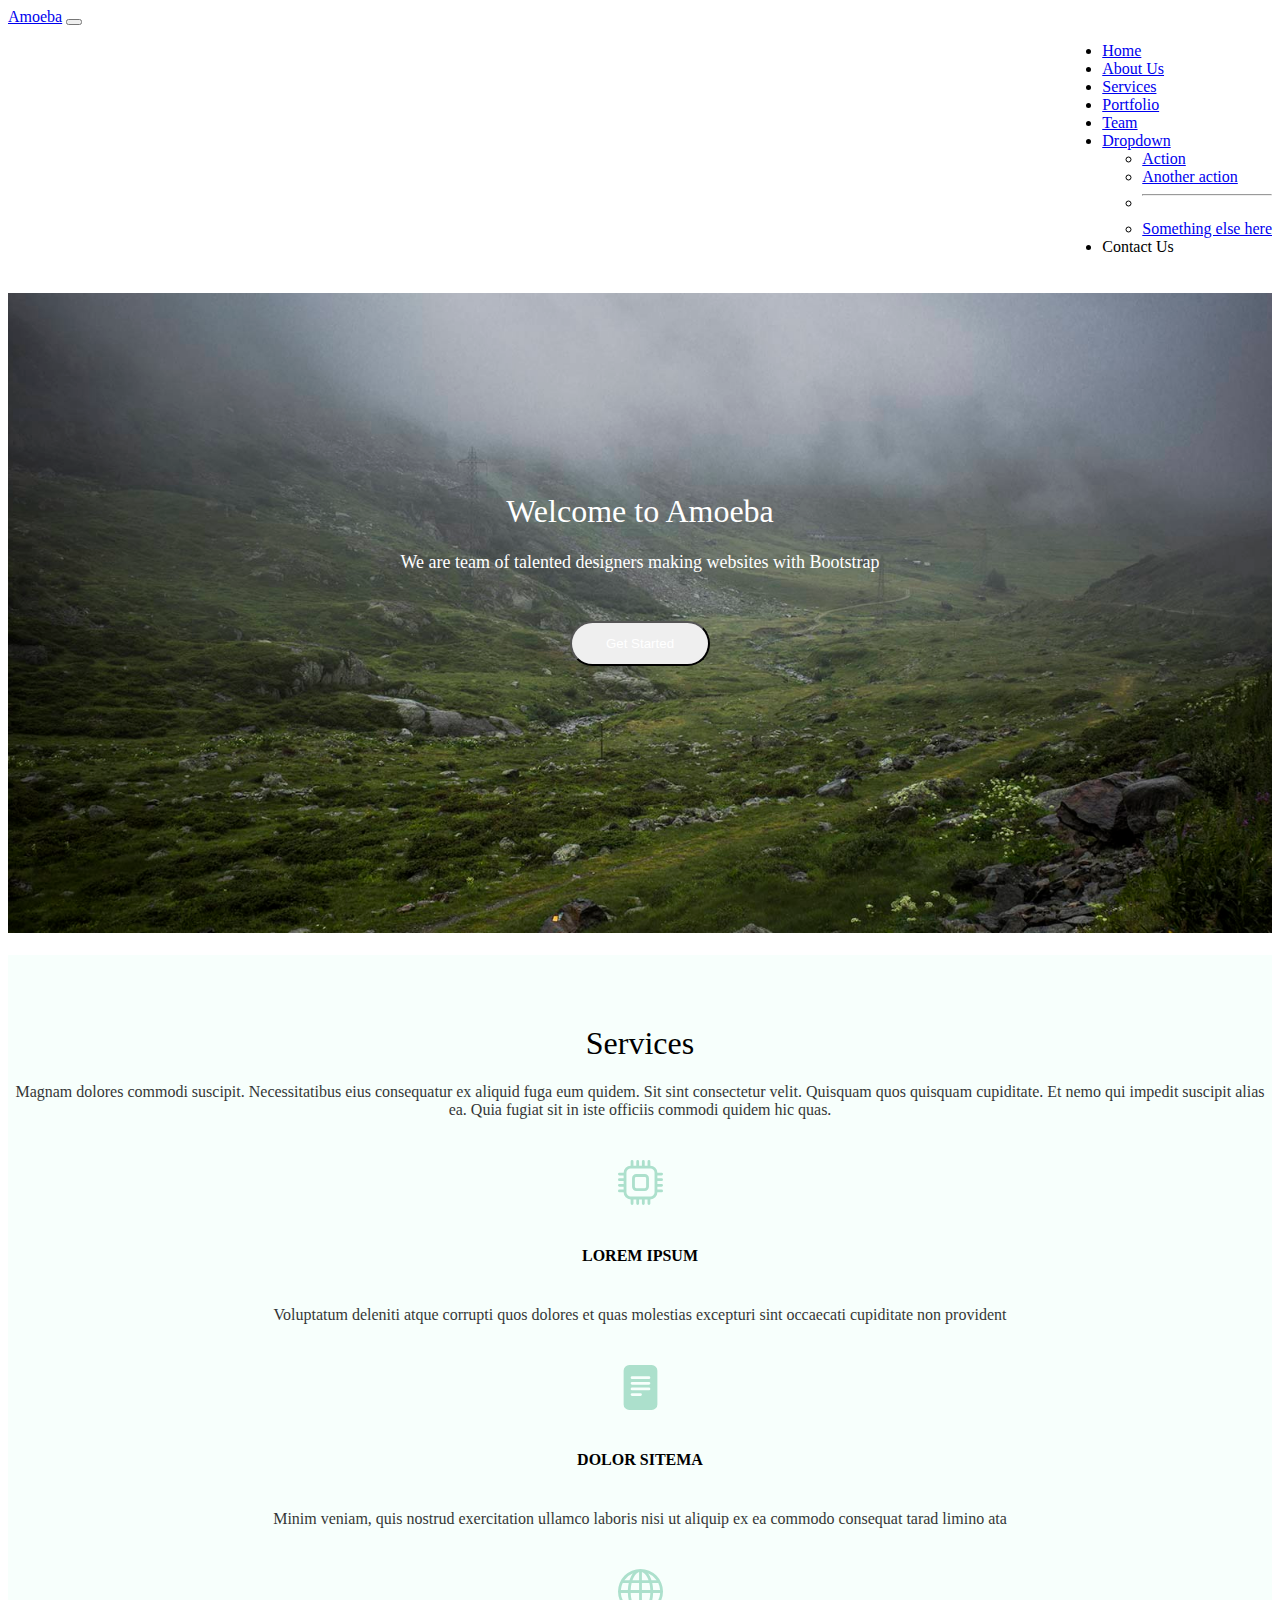
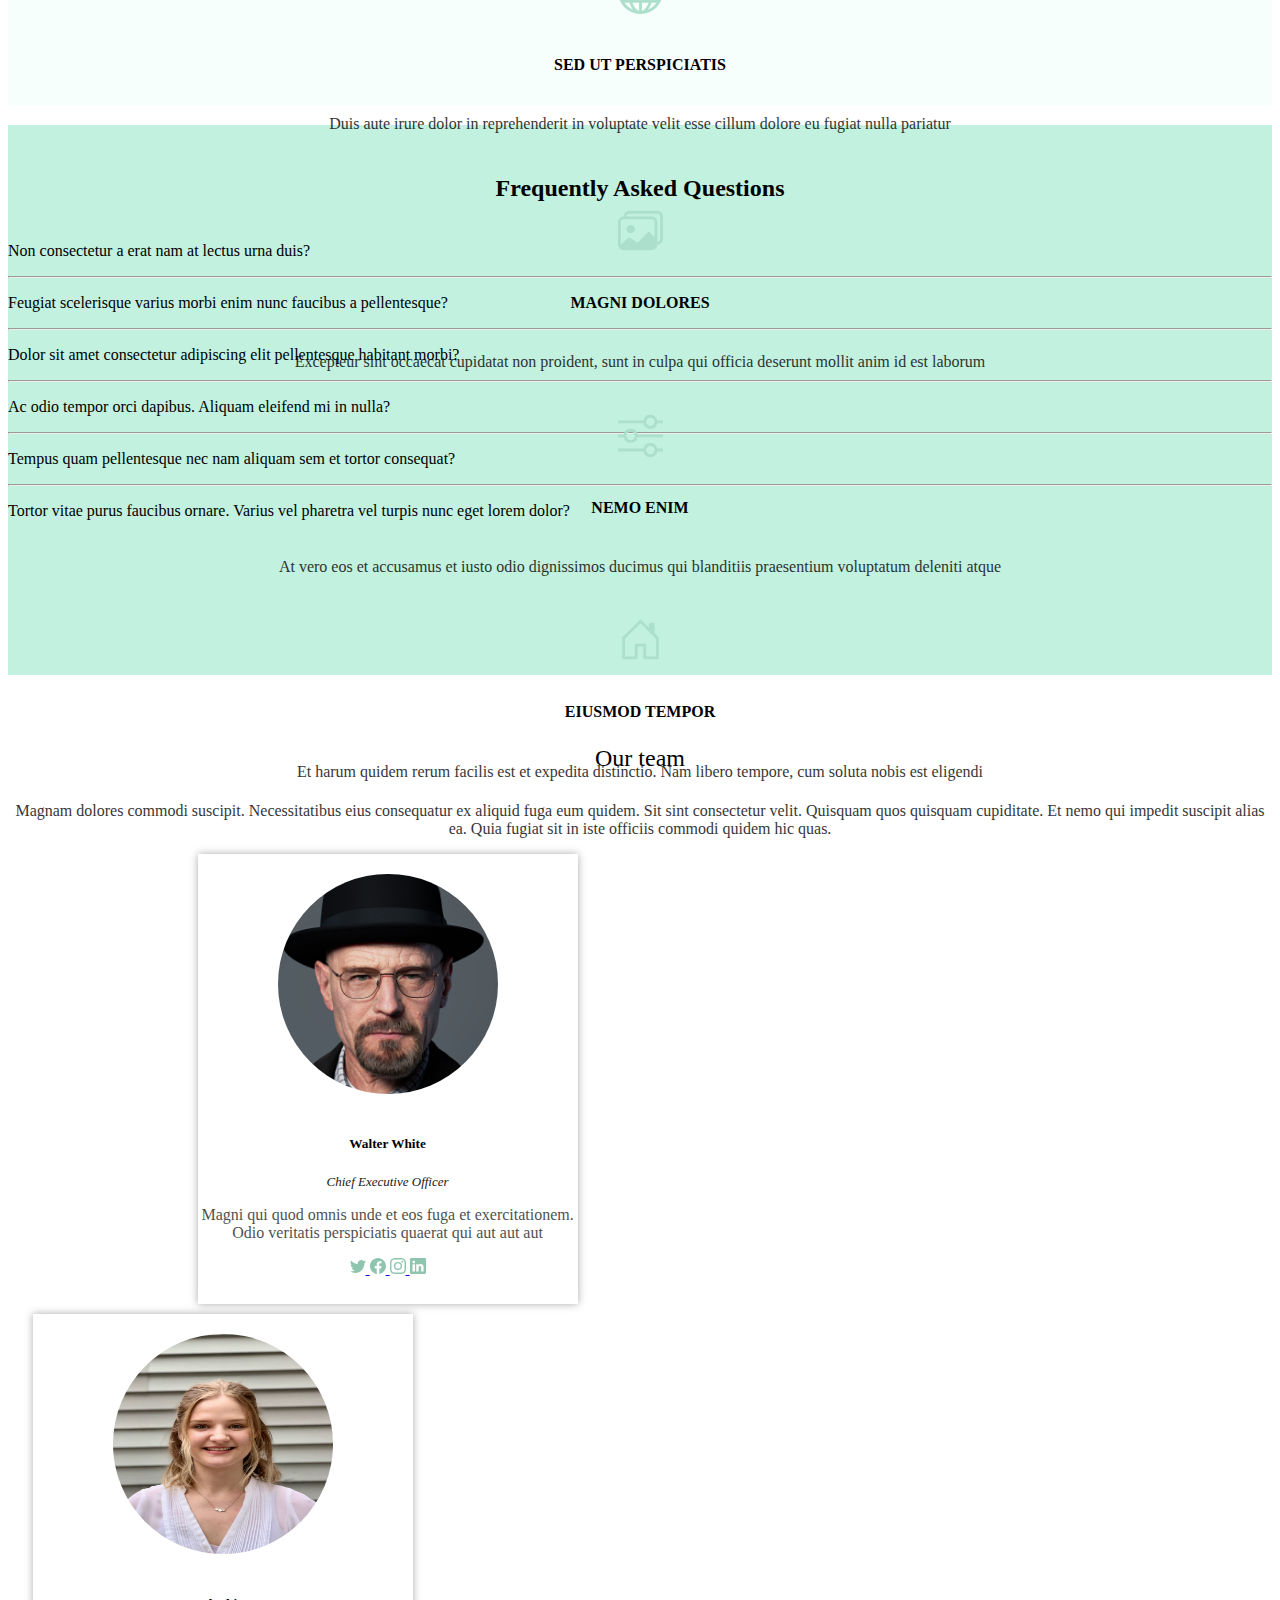
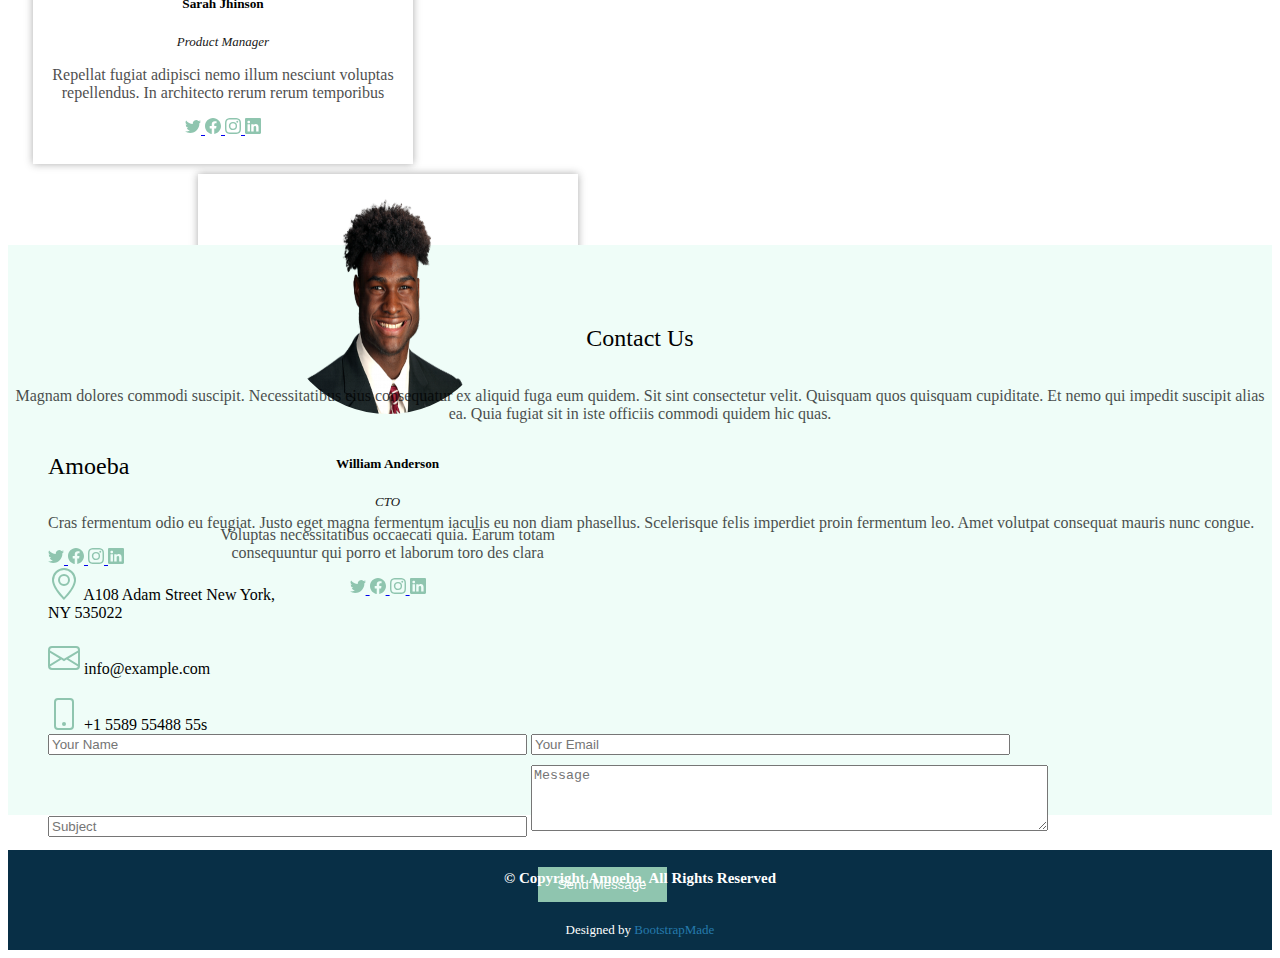
<file: examcode/index.html>
<html lang="en">
<head>
    <meta charset="UTF-8">
    <meta http-equiv="X-UA-Compatible" content="IE=edge">
    <meta name="viewport" content="width=device-width, initial-scale=1.0">
    <title>Document</title>
    <!-- CSS only -->
    <link href="https://cdn.jsdelivr.net/npm/bootstrap@5.2.0-beta1/dist/css/bootstrap.min.css" rel="stylesheet" integrity="sha384-0evHe/X+R7YkIZDRvuzKMRqM+OrBnVFBL6DOitfPri4tjfHxaWutUpFmBp4vmVor" crossorigin="anonymous">
    <!-- JavaScript Bundle with Popper -->
    <link rel="stylesheet" href="css/style.css">
</head>
<body>
    <header>
        <nav class="navbar navbar-expand-lg bg-success navbar-dark">
            <div class="container">
              <a class="navbar-brand" href="#">Amoeba</a>
              <button class="navbar-toggler" type="button" data-bs-toggle="collapse" data-bs-target="#navbarSupportedContent" aria-controls="navbarSupportedContent" aria-expanded="false" aria-label="Toggle navigation">
                <span class="navbar-toggler-icon"></span>
              </button>
              <div class="collapse navbar-collapse" id="navbarSupportedContent">
                <ul class="navbar-nav me-auto mb-2 mb-lg-0">
                  <li class="nav-item">
                    <a class="nav-link active" aria-current="page" href="#">Home</a>
                  </li>
                  <li class="nav-item">
                    <a class="nav-link" href="#">About Us</a>
                  </li>
                  <li class="nav-item">
                    <a class="nav-link" href="#">Services</a>
                  </li>
                  <li class="nav-item">
                    <a class="nav-link" href="#">Portfolio</a>
                  </li>
                  <li class="nav-item">
                    <a class="nav-link" href="#">Team</a>
                  </li>
                  <li class="nav-item dropdown">
                    <a class="nav-link dropdown-toggle" href="#" id="navbarDropdown" role="button" data-bs-toggle="dropdown" aria-expanded="false">
                      Dropdown
                    </a>
                    <ul class="dropdown-menu" aria-labelledby="navbarDropdown">
                      <li><a class="dropdown-item" href="#">Action</a></li>
                      <li><a class="dropdown-item" href="#">Another action</a></li>
                      <li><hr class="dropdown-divider"></li>
                      <li><a class="dropdown-item" href="#">Something else here</a></li>
                    </ul>
                  </li>
                  <li class="nav-item">
                    <a class="nav-link">Contact Us</a>
                  </li>
                </ul>
              </div>
            </div>
          </nav>
    </header>
    <section>
        <div class="line2">
            <h1>Welcome to Amoeba</h1>
            <p>We are team of talented designers making websites with Bootstrap</p>
            <button type="button" class="btn btn-outline-light">Get Started</button>
        </div>
    </section>
    <section>
        <div class="line3">
            <div class="container">
                <div class="row">
                    <h1>Services</h1>
                    <p>Magnam dolores commodi suscipit. Necessitatibus eius consequatur ex aliquid fuga eum quidem. Sit sint consectetur velit. Quisquam quos quisquam cupiditate. Et nemo qui impedit suscipit alias ea. Quia fugiat sit in iste officiis commodi quidem hic quas.</p>
                </div>
                <div class="row">
                    <div class="col">
                        <svg xmlns="http://www.w3.org/2000/svg" width="45" height="45" fill="currentColor" class="bi bi-cpu" viewBox="0 0 16 16">
                            <path d="M5 0a.5.5 0 0 1 .5.5V2h1V.5a.5.5 0 0 1 1 0V2h1V.5a.5.5 0 0 1 1 0V2h1V.5a.5.5 0 0 1 1 0V2A2.5 2.5 0 0 1 14 4.5h1.5a.5.5 0 0 1 0 1H14v1h1.5a.5.5 0 0 1 0 1H14v1h1.5a.5.5 0 0 1 0 1H14v1h1.5a.5.5 0 0 1 0 1H14a2.5 2.5 0 0 1-2.5 2.5v1.5a.5.5 0 0 1-1 0V14h-1v1.5a.5.5 0 0 1-1 0V14h-1v1.5a.5.5 0 0 1-1 0V14h-1v1.5a.5.5 0 0 1-1 0V14A2.5 2.5 0 0 1 2 11.5H.5a.5.5 0 0 1 0-1H2v-1H.5a.5.5 0 0 1 0-1H2v-1H.5a.5.5 0 0 1 0-1H2v-1H.5a.5.5 0 0 1 0-1H2A2.5 2.5 0 0 1 4.5 2V.5A.5.5 0 0 1 5 0zm-.5 3A1.5 1.5 0 0 0 3 4.5v7A1.5 1.5 0 0 0 4.5 13h7a1.5 1.5 0 0 0 1.5-1.5v-7A1.5 1.5 0 0 0 11.5 3h-7zM5 6.5A1.5 1.5 0 0 1 6.5 5h3A1.5 1.5 0 0 1 11 6.5v3A1.5 1.5 0 0 1 9.5 11h-3A1.5 1.5 0 0 1 5 9.5v-3zM6.5 6a.5.5 0 0 0-.5.5v3a.5.5 0 0 0 .5.5h3a.5.5 0 0 0 .5-.5v-3a.5.5 0 0 0-.5-.5h-3z"/>
                          </svg>
                          <h4>LOREM IPSUM</h4>
                          <p>Voluptatum deleniti atque corrupti quos dolores et quas molestias excepturi sint occaecati cupiditate non provident</p>
                    </div>
                    <div class="col">
                        <svg xmlns="http://www.w3.org/2000/svg" width="45" height="45" fill="currentColor" class="bi bi-file-text-fill" viewBox="0 0 16 16">
                            <path d="M12 0H4a2 2 0 0 0-2 2v12a2 2 0 0 0 2 2h8a2 2 0 0 0 2-2V2a2 2 0 0 0-2-2zM5 4h6a.5.5 0 0 1 0 1H5a.5.5 0 0 1 0-1zm-.5 2.5A.5.5 0 0 1 5 6h6a.5.5 0 0 1 0 1H5a.5.5 0 0 1-.5-.5zM5 8h6a.5.5 0 0 1 0 1H5a.5.5 0 0 1 0-1zm0 2h3a.5.5 0 0 1 0 1H5a.5.5 0 0 1 0-1z"/>
                          </svg>
                          <h4>DOLOR SITEMA</h4>
                          <p>Minim veniam, quis nostrud exercitation ullamco laboris nisi ut aliquip ex ea commodo consequat tarad limino ata</p>
                    </div>
                    <div class="col">
                        <svg xmlns="http://www.w3.org/2000/svg" width="45" height="45" fill="currentColor" class="bi bi-globe" viewBox="0 0 16 16">
                            <path d="M0 8a8 8 0 1 1 16 0A8 8 0 0 1 0 8zm7.5-6.923c-.67.204-1.335.82-1.887 1.855A7.97 7.97 0 0 0 5.145 4H7.5V1.077zM4.09 4a9.267 9.267 0 0 1 .64-1.539 6.7 6.7 0 0 1 .597-.933A7.025 7.025 0 0 0 2.255 4H4.09zm-.582 3.5c.03-.877.138-1.718.312-2.5H1.674a6.958 6.958 0 0 0-.656 2.5h2.49zM4.847 5a12.5 12.5 0 0 0-.338 2.5H7.5V5H4.847zM8.5 5v2.5h2.99a12.495 12.495 0 0 0-.337-2.5H8.5zM4.51 8.5a12.5 12.5 0 0 0 .337 2.5H7.5V8.5H4.51zm3.99 0V11h2.653c.187-.765.306-1.608.338-2.5H8.5zM5.145 12c.138.386.295.744.468 1.068.552 1.035 1.218 1.65 1.887 1.855V12H5.145zm.182 2.472a6.696 6.696 0 0 1-.597-.933A9.268 9.268 0 0 1 4.09 12H2.255a7.024 7.024 0 0 0 3.072 2.472zM3.82 11a13.652 13.652 0 0 1-.312-2.5h-2.49c.062.89.291 1.733.656 2.5H3.82zm6.853 3.472A7.024 7.024 0 0 0 13.745 12H11.91a9.27 9.27 0 0 1-.64 1.539 6.688 6.688 0 0 1-.597.933zM8.5 12v2.923c.67-.204 1.335-.82 1.887-1.855.173-.324.33-.682.468-1.068H8.5zm3.68-1h2.146c.365-.767.594-1.61.656-2.5h-2.49a13.65 13.65 0 0 1-.312 2.5zm2.802-3.5a6.959 6.959 0 0 0-.656-2.5H12.18c.174.782.282 1.623.312 2.5h2.49zM11.27 2.461c.247.464.462.98.64 1.539h1.835a7.024 7.024 0 0 0-3.072-2.472c.218.284.418.598.597.933zM10.855 4a7.966 7.966 0 0 0-.468-1.068C9.835 1.897 9.17 1.282 8.5 1.077V4h2.355z"/>
                          </svg>
                          <h4>SED UT PERSPICIATIS</h4>
                          <p>Duis aute irure dolor in reprehenderit in voluptate velit esse cillum dolore eu fugiat nulla pariatur</p>
                    </div>
                </div>
                <div class="row row2">
                    <div class="col">
                        <svg xmlns="http://www.w3.org/2000/svg" width="45" height="45" fill="currentColor" class="bi bi-images" viewBox="0 0 16 16">
                            <path d="M4.502 9a1.5 1.5 0 1 0 0-3 1.5 1.5 0 0 0 0 3z"/>
                            <path d="M14.002 13a2 2 0 0 1-2 2h-10a2 2 0 0 1-2-2V5A2 2 0 0 1 2 3a2 2 0 0 1 2-2h10a2 2 0 0 1 2 2v8a2 2 0 0 1-1.998 2zM14 2H4a1 1 0 0 0-1 1h9.002a2 2 0 0 1 2 2v7A1 1 0 0 0 15 11V3a1 1 0 0 0-1-1zM2.002 4a1 1 0 0 0-1 1v8l2.646-2.354a.5.5 0 0 1 .63-.062l2.66 1.773 3.71-3.71a.5.5 0 0 1 .577-.094l1.777 1.947V5a1 1 0 0 0-1-1h-10z"/>
                          </svg>
                          <h4>MAGNI DOLORES</h4>
                          <p>Excepteur sint occaecat cupidatat non proident, sunt in culpa qui officia deserunt mollit anim id est laborum</p>
                    </div>
                    <div class="col">
                        <svg xmlns="http://www.w3.org/2000/svg" width="45" height="45" fill="currentColor" class="bi bi-sliders" viewBox="0 0 16 16">
                            <path fill-rule="evenodd" d="M11.5 2a1.5 1.5 0 1 0 0 3 1.5 1.5 0 0 0 0-3zM9.05 3a2.5 2.5 0 0 1 4.9 0H16v1h-2.05a2.5 2.5 0 0 1-4.9 0H0V3h9.05zM4.5 7a1.5 1.5 0 1 0 0 3 1.5 1.5 0 0 0 0-3zM2.05 8a2.5 2.5 0 0 1 4.9 0H16v1H6.95a2.5 2.5 0 0 1-4.9 0H0V8h2.05zm9.45 4a1.5 1.5 0 1 0 0 3 1.5 1.5 0 0 0 0-3zm-2.45 1a2.5 2.5 0 0 1 4.9 0H16v1h-2.05a2.5 2.5 0 0 1-4.9 0H0v-1h9.05z"/>
                          </svg>
                          <h4>NEMO ENIM</h4>
                          <p>At vero eos et accusamus et iusto odio dignissimos ducimus qui blanditiis praesentium voluptatum deleniti atque</p>
                    </div>
                    <div class="col">
                        <svg xmlns="http://www.w3.org/2000/svg" width="45" height="45" fill="currentColor" class="bi bi-house-door" viewBox="0 0 16 16">
                            <path d="M8.354 1.146a.5.5 0 0 0-.708 0l-6 6A.5.5 0 0 0 1.5 7.5v7a.5.5 0 0 0 .5.5h4.5a.5.5 0 0 0 .5-.5v-4h2v4a.5.5 0 0 0 .5.5H14a.5.5 0 0 0 .5-.5v-7a.5.5 0 0 0-.146-.354L13 5.793V2.5a.5.5 0 0 0-.5-.5h-1a.5.5 0 0 0-.5.5v1.293L8.354 1.146zM2.5 14V7.707l5.5-5.5 5.5 5.5V14H10v-4a.5.5 0 0 0-.5-.5h-3a.5.5 0 0 0-.5.5v4H2.5z"/>
                          </svg>
                          <h4>EIUSMOD TEMPOR</h4>
                          <p>Et harum quidem rerum facilis est et expedita distinctio. Nam libero tempore, cum soluta nobis est eligendi</p>
                    </div>
                </div>
            </div>
        </div>
    </section>
    <section>
      <div class="line4">
        <div class="container">
          <div class="row">
            <h2>Frequently Asked Questions</h2>
            <p>Non consectetur a erat nam at lectus urna duis?</p><hr>
            <p>Feugiat scelerisque varius morbi enim nunc faucibus a pellentesque?</p><hr>
            <p>Dolor sit amet consectetur adipiscing elit pellentesque habitant morbi?</p><hr>
            <p>Ac odio tempor orci dapibus. Aliquam eleifend mi in nulla?</p><hr>
            <p>Tempus quam pellentesque nec nam aliquam sem et tortor consequat?</p><hr>
            <p>Tortor vitae purus faucibus ornare. Varius vel pharetra vel turpis nunc eget lorem dolor?</p>
          </div>
        </div>
      </div>
    </section>
    <section>
        <div class="line5">
            <div class="container">
                <div class="row">
                    <h2>Our team</h2>
                    <p>Magnam dolores commodi suscipit. Necessitatibus eius consequatur ex aliquid fuga eum quidem. Sit sint consectetur velit. Quisquam quos quisquam cupiditate. Et nemo qui impedit suscipit alias ea. Quia fugiat sit in iste officiis commodi quidem hic quas.</p>
                </div>
                <div class="row">
                        <div class="cards card1">
                            <img src="images/walter.jpg" alt="">
                            <h5>Walter White</h5>
                            <i>Chief Executive Officer</i>
                            <p>Magni qui quod omnis unde et eos fuga et exercitationem. Odio veritatis perspiciatis quaerat qui aut aut aut</p>
                            <a href="#">
                                <svg xmlns="http://www.w3.org/2000/svg" width="16" height="16" fill="currentColor" class="bi bi-twitter" viewBox="0 0 16 16">
                                    <path d="M5.026 15c6.038 0 9.341-5.003 9.341-9.334 0-.14 0-.282-.006-.422A6.685 6.685 0 0 0 16 3.542a6.658 6.658 0 0 1-1.889.518 3.301 3.301 0 0 0 1.447-1.817 6.533 6.533 0 0 1-2.087.793A3.286 3.286 0 0 0 7.875 6.03a9.325 9.325 0 0 1-6.767-3.429 3.289 3.289 0 0 0 1.018 4.382A3.323 3.323 0 0 1 .64 6.575v.045a3.288 3.288 0 0 0 2.632 3.218 3.203 3.203 0 0 1-.865.115 3.23 3.23 0 0 1-.614-.057 3.283 3.283 0 0 0 3.067 2.277A6.588 6.588 0 0 1 .78 13.58a6.32 6.32 0 0 1-.78-.045A9.344 9.344 0 0 0 5.026 15z"/>
                                  </svg>
                            </a>
                            <a href="#">
                                <svg xmlns="http://www.w3.org/2000/svg" width="16" height="16" fill="currentColor" class="bi bi-facebook" viewBox="0 0 16 16">
                                    <path d="M16 8.049c0-4.446-3.582-8.05-8-8.05C3.58 0-.002 3.603-.002 8.05c0 4.017 2.926 7.347 6.75 7.951v-5.625h-2.03V8.05H6.75V6.275c0-2.017 1.195-3.131 3.022-3.131.876 0 1.791.157 1.791.157v1.98h-1.009c-.993 0-1.303.621-1.303 1.258v1.51h2.218l-.354 2.326H9.25V16c3.824-.604 6.75-3.934 6.75-7.951z"/>
                                  </svg>
                            </a>
                            <a href="#">
                                <svg xmlns="http://www.w3.org/2000/svg" width="16" height="16" fill="currentColor" class="bi bi-instagram" viewBox="0 0 16 16">
                                    <path d="M8 0C5.829 0 5.556.01 4.703.048 3.85.088 3.269.222 2.76.42a3.917 3.917 0 0 0-1.417.923A3.927 3.927 0 0 0 .42 2.76C.222 3.268.087 3.85.048 4.7.01 5.555 0 5.827 0 8.001c0 2.172.01 2.444.048 3.297.04.852.174 1.433.372 1.942.205.526.478.972.923 1.417.444.445.89.719 1.416.923.51.198 1.09.333 1.942.372C5.555 15.99 5.827 16 8 16s2.444-.01 3.298-.048c.851-.04 1.434-.174 1.943-.372a3.916 3.916 0 0 0 1.416-.923c.445-.445.718-.891.923-1.417.197-.509.332-1.09.372-1.942C15.99 10.445 16 10.173 16 8s-.01-2.445-.048-3.299c-.04-.851-.175-1.433-.372-1.941a3.926 3.926 0 0 0-.923-1.417A3.911 3.911 0 0 0 13.24.42c-.51-.198-1.092-.333-1.943-.372C10.443.01 10.172 0 7.998 0h.003zm-.717 1.442h.718c2.136 0 2.389.007 3.232.046.78.035 1.204.166 1.486.275.373.145.64.319.92.599.28.28.453.546.598.92.11.281.24.705.275 1.485.039.843.047 1.096.047 3.231s-.008 2.389-.047 3.232c-.035.78-.166 1.203-.275 1.485a2.47 2.47 0 0 1-.599.919c-.28.28-.546.453-.92.598-.28.11-.704.24-1.485.276-.843.038-1.096.047-3.232.047s-2.39-.009-3.233-.047c-.78-.036-1.203-.166-1.485-.276a2.478 2.478 0 0 1-.92-.598 2.48 2.48 0 0 1-.6-.92c-.109-.281-.24-.705-.275-1.485-.038-.843-.046-1.096-.046-3.233 0-2.136.008-2.388.046-3.231.036-.78.166-1.204.276-1.486.145-.373.319-.64.599-.92.28-.28.546-.453.92-.598.282-.11.705-.24 1.485-.276.738-.034 1.024-.044 2.515-.045v.002zm4.988 1.328a.96.96 0 1 0 0 1.92.96.96 0 0 0 0-1.92zm-4.27 1.122a4.109 4.109 0 1 0 0 8.217 4.109 4.109 0 0 0 0-8.217zm0 1.441a2.667 2.667 0 1 1 0 5.334 2.667 2.667 0 0 1 0-5.334z"/>
                                  </svg>
                            </a>
                            <a href="#">
                                <svg xmlns="http://www.w3.org/2000/svg" width="16" height="16" fill="currentColor" class="bi bi-linkedin" viewBox="0 0 16 16">
                                    <path d="M0 1.146C0 .513.526 0 1.175 0h13.65C15.474 0 16 .513 16 1.146v13.708c0 .633-.526 1.146-1.175 1.146H1.175C.526 16 0 15.487 0 14.854V1.146zm4.943 12.248V6.169H2.542v7.225h2.401zm-1.2-8.212c.837 0 1.358-.554 1.358-1.248-.015-.709-.52-1.248-1.342-1.248-.822 0-1.359.54-1.359 1.248 0 .694.521 1.248 1.327 1.248h.016zm4.908 8.212V9.359c0-.216.016-.432.08-.586.173-.431.568-.878 1.232-.878.869 0 1.216.662 1.216 1.634v3.865h2.401V9.25c0-2.22-1.184-3.252-2.764-3.252-1.274 0-1.845.7-2.165 1.193v.025h-.016a5.54 5.54 0 0 1 .016-.025V6.169h-2.4c.03.678 0 7.225 0 7.225h2.4z"/>
                                  </svg>
                            </a>
                        </div>
                        <div class="cards card2">
                            <img src="images/sarah.jpeg" alt="">
                            <h5>Sarah Jhinson</h5>
                            <i>Product Manager</i>
                            <p>Repellat fugiat adipisci nemo illum nesciunt voluptas repellendus. In architecto rerum rerum temporibus</p>
                            <a href="#">
                                <svg xmlns="http://www.w3.org/2000/svg" width="16" height="16" fill="currentColor" class="bi bi-twitter" viewBox="0 0 16 16">
                                    <path d="M5.026 15c6.038 0 9.341-5.003 9.341-9.334 0-.14 0-.282-.006-.422A6.685 6.685 0 0 0 16 3.542a6.658 6.658 0 0 1-1.889.518 3.301 3.301 0 0 0 1.447-1.817 6.533 6.533 0 0 1-2.087.793A3.286 3.286 0 0 0 7.875 6.03a9.325 9.325 0 0 1-6.767-3.429 3.289 3.289 0 0 0 1.018 4.382A3.323 3.323 0 0 1 .64 6.575v.045a3.288 3.288 0 0 0 2.632 3.218 3.203 3.203 0 0 1-.865.115 3.23 3.23 0 0 1-.614-.057 3.283 3.283 0 0 0 3.067 2.277A6.588 6.588 0 0 1 .78 13.58a6.32 6.32 0 0 1-.78-.045A9.344 9.344 0 0 0 5.026 15z"/>
                                  </svg>
                            </a>
                            <a href="#">
                                <svg xmlns="http://www.w3.org/2000/svg" width="16" height="16" fill="currentColor" class="bi bi-facebook" viewBox="0 0 16 16">
                                    <path d="M16 8.049c0-4.446-3.582-8.05-8-8.05C3.58 0-.002 3.603-.002 8.05c0 4.017 2.926 7.347 6.75 7.951v-5.625h-2.03V8.05H6.75V6.275c0-2.017 1.195-3.131 3.022-3.131.876 0 1.791.157 1.791.157v1.98h-1.009c-.993 0-1.303.621-1.303 1.258v1.51h2.218l-.354 2.326H9.25V16c3.824-.604 6.75-3.934 6.75-7.951z"/>
                                  </svg>
                            </a>
                            <a href="#">
                                <svg xmlns="http://www.w3.org/2000/svg" width="16" height="16" fill="currentColor" class="bi bi-instagram" viewBox="0 0 16 16">
                                    <path d="M8 0C5.829 0 5.556.01 4.703.048 3.85.088 3.269.222 2.76.42a3.917 3.917 0 0 0-1.417.923A3.927 3.927 0 0 0 .42 2.76C.222 3.268.087 3.85.048 4.7.01 5.555 0 5.827 0 8.001c0 2.172.01 2.444.048 3.297.04.852.174 1.433.372 1.942.205.526.478.972.923 1.417.444.445.89.719 1.416.923.51.198 1.09.333 1.942.372C5.555 15.99 5.827 16 8 16s2.444-.01 3.298-.048c.851-.04 1.434-.174 1.943-.372a3.916 3.916 0 0 0 1.416-.923c.445-.445.718-.891.923-1.417.197-.509.332-1.09.372-1.942C15.99 10.445 16 10.173 16 8s-.01-2.445-.048-3.299c-.04-.851-.175-1.433-.372-1.941a3.926 3.926 0 0 0-.923-1.417A3.911 3.911 0 0 0 13.24.42c-.51-.198-1.092-.333-1.943-.372C10.443.01 10.172 0 7.998 0h.003zm-.717 1.442h.718c2.136 0 2.389.007 3.232.046.78.035 1.204.166 1.486.275.373.145.64.319.92.599.28.28.453.546.598.92.11.281.24.705.275 1.485.039.843.047 1.096.047 3.231s-.008 2.389-.047 3.232c-.035.78-.166 1.203-.275 1.485a2.47 2.47 0 0 1-.599.919c-.28.28-.546.453-.92.598-.28.11-.704.24-1.485.276-.843.038-1.096.047-3.232.047s-2.39-.009-3.233-.047c-.78-.036-1.203-.166-1.485-.276a2.478 2.478 0 0 1-.92-.598 2.48 2.48 0 0 1-.6-.92c-.109-.281-.24-.705-.275-1.485-.038-.843-.046-1.096-.046-3.233 0-2.136.008-2.388.046-3.231.036-.78.166-1.204.276-1.486.145-.373.319-.64.599-.92.28-.28.546-.453.92-.598.282-.11.705-.24 1.485-.276.738-.034 1.024-.044 2.515-.045v.002zm4.988 1.328a.96.96 0 1 0 0 1.92.96.96 0 0 0 0-1.92zm-4.27 1.122a4.109 4.109 0 1 0 0 8.217 4.109 4.109 0 0 0 0-8.217zm0 1.441a2.667 2.667 0 1 1 0 5.334 2.667 2.667 0 0 1 0-5.334z"/>
                                  </svg>
                            </a>
                            <a href="#">
                                <svg xmlns="http://www.w3.org/2000/svg" width="16" height="16" fill="currentColor" class="bi bi-linkedin" viewBox="0 0 16 16">
                                    <path d="M0 1.146C0 .513.526 0 1.175 0h13.65C15.474 0 16 .513 16 1.146v13.708c0 .633-.526 1.146-1.175 1.146H1.175C.526 16 0 15.487 0 14.854V1.146zm4.943 12.248V6.169H2.542v7.225h2.401zm-1.2-8.212c.837 0 1.358-.554 1.358-1.248-.015-.709-.52-1.248-1.342-1.248-.822 0-1.359.54-1.359 1.248 0 .694.521 1.248 1.327 1.248h.016zm4.908 8.212V9.359c0-.216.016-.432.08-.586.173-.431.568-.878 1.232-.878.869 0 1.216.662 1.216 1.634v3.865h2.401V9.25c0-2.22-1.184-3.252-2.764-3.252-1.274 0-1.845.7-2.165 1.193v.025h-.016a5.54 5.54 0 0 1 .016-.025V6.169h-2.4c.03.678 0 7.225 0 7.225h2.4z"/>
                                  </svg>
                            </a>
                        </div>
                        <div class="cards card3">
                            <img src="images/alabama.png" alt="">
                            <h5>William Anderson</h5>
                            <i>CTO</i>
                            <p>Voluptas necessitatibus occaecati quia. Earum totam consequuntur qui porro et laborum toro des clara</p>
                            <a href="#">
                                <svg xmlns="http://www.w3.org/2000/svg" width="16" height="16" fill="currentColor" class="bi bi-twitter" viewBox="0 0 16 16">
                                    <path d="M5.026 15c6.038 0 9.341-5.003 9.341-9.334 0-.14 0-.282-.006-.422A6.685 6.685 0 0 0 16 3.542a6.658 6.658 0 0 1-1.889.518 3.301 3.301 0 0 0 1.447-1.817 6.533 6.533 0 0 1-2.087.793A3.286 3.286 0 0 0 7.875 6.03a9.325 9.325 0 0 1-6.767-3.429 3.289 3.289 0 0 0 1.018 4.382A3.323 3.323 0 0 1 .64 6.575v.045a3.288 3.288 0 0 0 2.632 3.218 3.203 3.203 0 0 1-.865.115 3.23 3.23 0 0 1-.614-.057 3.283 3.283 0 0 0 3.067 2.277A6.588 6.588 0 0 1 .78 13.58a6.32 6.32 0 0 1-.78-.045A9.344 9.344 0 0 0 5.026 15z"/>
                                  </svg>
                            </a>
                            <a href="#">
                                <svg xmlns="http://www.w3.org/2000/svg" width="16" height="16" fill="currentColor" class="bi bi-facebook" viewBox="0 0 16 16">
                                    <path d="M16 8.049c0-4.446-3.582-8.05-8-8.05C3.58 0-.002 3.603-.002 8.05c0 4.017 2.926 7.347 6.75 7.951v-5.625h-2.03V8.05H6.75V6.275c0-2.017 1.195-3.131 3.022-3.131.876 0 1.791.157 1.791.157v1.98h-1.009c-.993 0-1.303.621-1.303 1.258v1.51h2.218l-.354 2.326H9.25V16c3.824-.604 6.75-3.934 6.75-7.951z"/>
                                  </svg>
                            </a>
                            <a href="#">
                                <svg xmlns="http://www.w3.org/2000/svg" width="16" height="16" fill="currentColor" class="bi bi-instagram" viewBox="0 0 16 16">
                                    <path d="M8 0C5.829 0 5.556.01 4.703.048 3.85.088 3.269.222 2.76.42a3.917 3.917 0 0 0-1.417.923A3.927 3.927 0 0 0 .42 2.76C.222 3.268.087 3.85.048 4.7.01 5.555 0 5.827 0 8.001c0 2.172.01 2.444.048 3.297.04.852.174 1.433.372 1.942.205.526.478.972.923 1.417.444.445.89.719 1.416.923.51.198 1.09.333 1.942.372C5.555 15.99 5.827 16 8 16s2.444-.01 3.298-.048c.851-.04 1.434-.174 1.943-.372a3.916 3.916 0 0 0 1.416-.923c.445-.445.718-.891.923-1.417.197-.509.332-1.09.372-1.942C15.99 10.445 16 10.173 16 8s-.01-2.445-.048-3.299c-.04-.851-.175-1.433-.372-1.941a3.926 3.926 0 0 0-.923-1.417A3.911 3.911 0 0 0 13.24.42c-.51-.198-1.092-.333-1.943-.372C10.443.01 10.172 0 7.998 0h.003zm-.717 1.442h.718c2.136 0 2.389.007 3.232.046.78.035 1.204.166 1.486.275.373.145.64.319.92.599.28.28.453.546.598.92.11.281.24.705.275 1.485.039.843.047 1.096.047 3.231s-.008 2.389-.047 3.232c-.035.78-.166 1.203-.275 1.485a2.47 2.47 0 0 1-.599.919c-.28.28-.546.453-.92.598-.28.11-.704.24-1.485.276-.843.038-1.096.047-3.232.047s-2.39-.009-3.233-.047c-.78-.036-1.203-.166-1.485-.276a2.478 2.478 0 0 1-.92-.598 2.48 2.48 0 0 1-.6-.92c-.109-.281-.24-.705-.275-1.485-.038-.843-.046-1.096-.046-3.233 0-2.136.008-2.388.046-3.231.036-.78.166-1.204.276-1.486.145-.373.319-.64.599-.92.28-.28.546-.453.92-.598.282-.11.705-.24 1.485-.276.738-.034 1.024-.044 2.515-.045v.002zm4.988 1.328a.96.96 0 1 0 0 1.92.96.96 0 0 0 0-1.92zm-4.27 1.122a4.109 4.109 0 1 0 0 8.217 4.109 4.109 0 0 0 0-8.217zm0 1.441a2.667 2.667 0 1 1 0 5.334 2.667 2.667 0 0 1 0-5.334z"/>
                                  </svg>
                            </a>
                            <a href="#">
                                <svg xmlns="http://www.w3.org/2000/svg" width="16" height="16" fill="currentColor" class="bi bi-linkedin" viewBox="0 0 16 16">
                                    <path d="M0 1.146C0 .513.526 0 1.175 0h13.65C15.474 0 16 .513 16 1.146v13.708c0 .633-.526 1.146-1.175 1.146H1.175C.526 16 0 15.487 0 14.854V1.146zm4.943 12.248V6.169H2.542v7.225h2.401zm-1.2-8.212c.837 0 1.358-.554 1.358-1.248-.015-.709-.52-1.248-1.342-1.248-.822 0-1.359.54-1.359 1.248 0 .694.521 1.248 1.327 1.248h.016zm4.908 8.212V9.359c0-.216.016-.432.08-.586.173-.431.568-.878 1.232-.878.869 0 1.216.662 1.216 1.634v3.865h2.401V9.25c0-2.22-1.184-3.252-2.764-3.252-1.274 0-1.845.7-2.165 1.193v.025h-.016a5.54 5.54 0 0 1 .016-.025V6.169h-2.4c.03.678 0 7.225 0 7.225h2.4z"/>
                                  </svg>
                            </a>
                        </div>
                </div>
            </div>
        </div>
    </section>

    <footer>
      <div class="line6">
          <div class="container">
              <div class="row main-text">
                  <h2>Contact Us</h2>
                  <p>Magnam dolores commodi suscipit. Necessitatibus eius consequatur ex aliquid fuga eum quidem. Sit sint consectetur velit. Quisquam quos quisquam cupiditate. Et nemo qui impedit suscipit alias ea. Quia fugiat sit in iste officiis commodi quidem hic quas.</p>
              </div>
              <div class="row">
                  <div class="col col-4">
                      <h2>Amoeba</h2>
                      <p>Cras fermentum odio eu feugiat. Justo eget magna fermentum iaculis eu non diam phasellus. Scelerisque felis imperdiet proin fermentum leo. Amet volutpat consequat mauris nunc congue.</p>
                      <a href="#">
                      <svg xmlns="http://www.w3.org/2000/svg" width="16" height="16" fill="currentColor" class="bi bi-twitter" viewBox="0 0 16 16">
                          <path d="M5.026 15c6.038 0 9.341-5.003 9.341-9.334 0-.14 0-.282-.006-.422A6.685 6.685 0 0 0 16 3.542a6.658 6.658 0 0 1-1.889.518 3.301 3.301 0 0 0 1.447-1.817 6.533 6.533 0 0 1-2.087.793A3.286 3.286 0 0 0 7.875 6.03a9.325 9.325 0 0 1-6.767-3.429 3.289 3.289 0 0 0 1.018 4.382A3.323 3.323 0 0 1 .64 6.575v.045a3.288 3.288 0 0 0 2.632 3.218 3.203 3.203 0 0 1-.865.115 3.23 3.23 0 0 1-.614-.057 3.283 3.283 0 0 0 3.067 2.277A6.588 6.588 0 0 1 .78 13.58a6.32 6.32 0 0 1-.78-.045A9.344 9.344 0 0 0 5.026 15z"/>
                        </svg>
                  </a>
                  <a href="#">
                      <svg xmlns="http://www.w3.org/2000/svg" width="16" height="16" fill="currentColor" class="bi bi-facebook" viewBox="0 0 16 16">
                          <path d="M16 8.049c0-4.446-3.582-8.05-8-8.05C3.58 0-.002 3.603-.002 8.05c0 4.017 2.926 7.347 6.75 7.951v-5.625h-2.03V8.05H6.75V6.275c0-2.017 1.195-3.131 3.022-3.131.876 0 1.791.157 1.791.157v1.98h-1.009c-.993 0-1.303.621-1.303 1.258v1.51h2.218l-.354 2.326H9.25V16c3.824-.604 6.75-3.934 6.75-7.951z"/>
                        </svg>
                  </a>
                  <a href="#">
                      <svg xmlns="http://www.w3.org/2000/svg" width="16" height="16" fill="currentColor" class="bi bi-instagram" viewBox="0 0 16 16">
                          <path d="M8 0C5.829 0 5.556.01 4.703.048 3.85.088 3.269.222 2.76.42a3.917 3.917 0 0 0-1.417.923A3.927 3.927 0 0 0 .42 2.76C.222 3.268.087 3.85.048 4.7.01 5.555 0 5.827 0 8.001c0 2.172.01 2.444.048 3.297.04.852.174 1.433.372 1.942.205.526.478.972.923 1.417.444.445.89.719 1.416.923.51.198 1.09.333 1.942.372C5.555 15.99 5.827 16 8 16s2.444-.01 3.298-.048c.851-.04 1.434-.174 1.943-.372a3.916 3.916 0 0 0 1.416-.923c.445-.445.718-.891.923-1.417.197-.509.332-1.09.372-1.942C15.99 10.445 16 10.173 16 8s-.01-2.445-.048-3.299c-.04-.851-.175-1.433-.372-1.941a3.926 3.926 0 0 0-.923-1.417A3.911 3.911 0 0 0 13.24.42c-.51-.198-1.092-.333-1.943-.372C10.443.01 10.172 0 7.998 0h.003zm-.717 1.442h.718c2.136 0 2.389.007 3.232.046.78.035 1.204.166 1.486.275.373.145.64.319.92.599.28.28.453.546.598.92.11.281.24.705.275 1.485.039.843.047 1.096.047 3.231s-.008 2.389-.047 3.232c-.035.78-.166 1.203-.275 1.485a2.47 2.47 0 0 1-.599.919c-.28.28-.546.453-.92.598-.28.11-.704.24-1.485.276-.843.038-1.096.047-3.232.047s-2.39-.009-3.233-.047c-.78-.036-1.203-.166-1.485-.276a2.478 2.478 0 0 1-.92-.598 2.48 2.48 0 0 1-.6-.92c-.109-.281-.24-.705-.275-1.485-.038-.843-.046-1.096-.046-3.233 0-2.136.008-2.388.046-3.231.036-.78.166-1.204.276-1.486.145-.373.319-.64.599-.92.28-.28.546-.453.92-.598.282-.11.705-.24 1.485-.276.738-.034 1.024-.044 2.515-.045v.002zm4.988 1.328a.96.96 0 1 0 0 1.92.96.96 0 0 0 0-1.92zm-4.27 1.122a4.109 4.109 0 1 0 0 8.217 4.109 4.109 0 0 0 0-8.217zm0 1.441a2.667 2.667 0 1 1 0 5.334 2.667 2.667 0 0 1 0-5.334z"/>
                        </svg>
                  </a>
                  <a href="#">
                      <svg xmlns="http://www.w3.org/2000/svg" width="16" height="16" fill="currentColor" class="bi bi-linkedin" viewBox="0 0 16 16">
                          <path d="M0 1.146C0 .513.526 0 1.175 0h13.65C15.474 0 16 .513 16 1.146v13.708c0 .633-.526 1.146-1.175 1.146H1.175C.526 16 0 15.487 0 14.854V1.146zm4.943 12.248V6.169H2.542v7.225h2.401zm-1.2-8.212c.837 0 1.358-.554 1.358-1.248-.015-.709-.52-1.248-1.342-1.248-.822 0-1.359.54-1.359 1.248 0 .694.521 1.248 1.327 1.248h.016zm4.908 8.212V9.359c0-.216.016-.432.08-.586.173-.431.568-.878 1.232-.878.869 0 1.216.662 1.216 1.634v3.865h2.401V9.25c0-2.22-1.184-3.252-2.764-3.252-1.274 0-1.845.7-2.165 1.193v.025h-.016a5.54 5.54 0 0 1 .016-.025V6.169h-2.4c.03.678 0 7.225 0 7.225h2.4z"/>
                        </svg>
                  </a>
                  </div>
                  <div class="col col-2">
                      <div class="lines">

                          <svg xmlns="http://www.w3.org/2000/svg" width="32" height="32" fill="currentColor" class="bi bi-geo-alt" viewBox="0 0 16 16">
                              <path d="M12.166 8.94c-.524 1.062-1.234 2.12-1.96 3.07A31.493 31.493 0 0 1 8 14.58a31.481 31.481 0 0 1-2.206-2.57c-.726-.95-1.436-2.008-1.96-3.07C3.304 7.867 3 6.862 3 6a5 5 0 0 1 10 0c0 .862-.305 1.867-.834 2.94zM8 16s6-5.686 6-10A6 6 0 0 0 2 6c0 4.314 6 10 6 10z"/>
                              <path d="M8 8a2 2 0 1 1 0-4 2 2 0 0 1 0 4zm0 1a3 3 0 1 0 0-6 3 3 0 0 0 0 6z"/>
                            </svg>
                            <span>A108 Adam Street New York, NY 535022</span>
                      </div>
                        <div class="lines lin2">
                            <svg xmlns="http://www.w3.org/2000/svg" width="32" height="32" fill="currentColor" class="bi bi-envelope" viewBox="0 0 16 16">
                              <path d="M0 4a2 2 0 0 1 2-2h12a2 2 0 0 1 2 2v8a2 2 0 0 1-2 2H2a2 2 0 0 1-2-2V4Zm2-1a1 1 0 0 0-1 1v.217l7 4.2 7-4.2V4a1 1 0 0 0-1-1H2Zm13 2.383-4.708 2.825L15 11.105V5.383Zm-.034 6.876-5.64-3.471L8 9.583l-1.326-.795-5.64 3.47A1 1 0 0 0 2 13h12a1 1 0 0 0 .966-.741ZM1 11.105l4.708-2.897L1 5.383v5.722Z"/>
                            </svg>
                            <span>info@example.com</span>
                            
                      </div>
                      <div class="lines">

                          <svg xmlns="http://www.w3.org/2000/svg" width="32" height="32" fill="currentColor" class="bi bi-phone" viewBox="0 0 16 16">
                            <path d="M11 1a1 1 0 0 1 1 1v12a1 1 0 0 1-1 1H5a1 1 0 0 1-1-1V2a1 1 0 0 1 1-1h6zM5 0a2 2 0 0 0-2 2v12a2 2 0 0 0 2 2h6a2 2 0 0 0 2-2V2a2 2 0 0 0-2-2H5z"/>
                            <path d="M8 14a1 1 0 1 0 0-2 1 1 0 0 0 0 2z"/>
                          </svg>
                          <span>+1 5589 55488 55s</span>
                      </div>
                  </div>
                  <div class="col col-4">
                      <form action="">
                          <input type="text" placeholder="Your Name">
                          <input type="text" placeholder="Your Email">
                          <input type="text" placeholder="Subject">
                          <textarea name="" id="" cols="62" rows="4" placeholder="Message"></textarea>
                          <button>Send Message</button>
                      </form>
                  </div>
              </div>
          </div>
      </div>
        <div class="line7">
            <h6>© Copyright <b>Amoeba</b>. All Rights Reserved</h6>
            <p>Designed by <a href="">BootstrapMade</a></p>
        </div>
    </footer>
    <script src="https://cdn.jsdelivr.net/npm/bootstrap@5.2.0-beta1/dist/js/bootstrap.bundle.min.js" integrity="sha384-pprn3073KE6tl6bjs2QrFaJGz5/SUsLqktiwsUTF55Jfv3qYSDhgCecCxMW52nD2" crossorigin="anonymous"></script>
</body>
</html>
</file>
<file: examcode/css/style.css>
.line2{
    width: 100%;
    height: 640px;
    /* background-color: rgb(6, 63, 63); */
    color: white;
    text-align: center;
    background-image: url(../images/northcape-4000-2.jpg);
    background-repeat: no-repeat;
    background-size: cover;
    background-position: center;
}
nav .collapse{
    display: flex;
    justify-content: end;
    margin-left: 45%;
}
.line2 h1{
    font-weight: 300;
    padding-top: 200px;
}
.line2 p{
    text-align: center;
    font-weight: 300;
    font-size: 18px;
    margin-top: 5px;
}
.line2 button{
    color: white;
    border-radius: 50px;
    width: 140px;
    height: 45px;
    margin-top: 30px;
}
.line3{
    width:100%;
    height: 750px;
    background-color: rgb(247, 255, 252);
}
.line3 h1,.line3 p{
    text-align: center;
    /* margin-left: 20%; */
    /* width: 95%; */
}
.line3 p{
    opacity: 0.8;
}
.line3 h1{
    padding-top: 70px;
    font-weight: 300;
}
.line3 .row2{
    margin-top: 50px;
}
.line3 svg{
    color: rgb(172, 224, 204);
    margin-top: 25px;
}
.line3 .col{
    text-align: center;
}
.line3 .col h4:hover{
    color: rgb(143, 197, 175);
}
.line3 .col h4{
    transition: 0.2s;
    padding: 20px 0px;
}
.line4{
    width: 100%;
    height: 550px;
    background-color: rgb(195, 241, 223);
}
.line4 h2{
    text-align: center;
    padding-top: 50px;
    margin-bottom: 40px;
}
.line5{
    width: 100%;
    height: 680px;
    text-align: center;
}
.line5 h2{
    padding-top: 50px;
    padding-bottom: 10px;
    font-weight: 200;
}
.line5 p{
    opacity: 0.8;
}
.line5 .card1{
    margin-left: 100px;
}
.line5 .cards{
    width: 380px;
    height: 450px;
    margin-top: 10px;
    margin-left: 25px;
    box-shadow: 0px 0px 8px rgba(44, 44, 44, 0.4);
}
.line5 img{
    width: 220px;
    height: 220px;
    border-radius: 100%;
    margin: 20px 0px;
}
.line5 .cards .bi{
    color: rgb(143, 197, 175);
}
.line5 .cards i{
    font-size: 13px;
    opacity: 0.9;
}
.line5 .cards p{
    opacity: 0.7;
}
@media only screen and (max-width: 1400px) {
    .line5 {
      height: 1150px;
    }
    .line5 .card1,.line5 .card3{
        margin-left: 15%;
    }
  }
  @media only screen and (max-width: 1199px){
    .line5 .card1,.line5 .card3{
        margin-left: 9%;
    }
    .line6{
        height: 8000px;
    }
  }
  @media only screen and (max-width: 992px){
    .line5 .card1,.line5 .card3,.line5 .card2{
        margin-left: 23%;
    }
    .line5{
        height: 1650px;
    }
    .line3{
        height: 1000px;
    }
  }
  @media only screen and (max-width: 1000px){
    .line6 .col{
        width: 100%;
    }
  }
.line6{
    min-width: 100%;
    height: 570px;
    background-color: rgb(239, 253, 248);
}
.line6 .main-text{
    text-align: center;
    margin-bottom: 30px;
    padding-top: 60px;
}
.line6 h2{
    font-weight: 100;
    /* padding-top: 10px; */
    padding-bottom: 15px;
}
.line6 p{
    opacity: 0.7;
}
.line6 .col{
    margin-left: 40px;
}
.line6 .col-2{
    width: 250px;
}
.line6 .col-2 .lin2{
    margin: 20px 0px;
}
.line6 svg{
    color: rgb(143, 197, 175);
    /* border-style: solid; */
}
.line6 input{
    width: 479px;
    margin-bottom: 10px;
    outline: none;
}
.line6 button{
    padding: 10px 20px;
    background-color: rgb(143, 197, 175);
    color: white;
    border-style: none;
    margin-left: 40%;
    margin-top: 20px;
}
.line7{
    width: 100%;
    height: 100px;
    background-color: rgb(8, 47, 70);
    text-align: center;
    color: white;
}
.line7 h6{
    padding-top: 20px;
    font-size: 15px;
}
.line7 a{
    text-decoration: none;
    color: rgb(37, 122, 172);
}
.line7 p{
    font-size: 13px;
}
.line7 a:hover{
    color: rgb(141, 224, 191);
}
</file>
